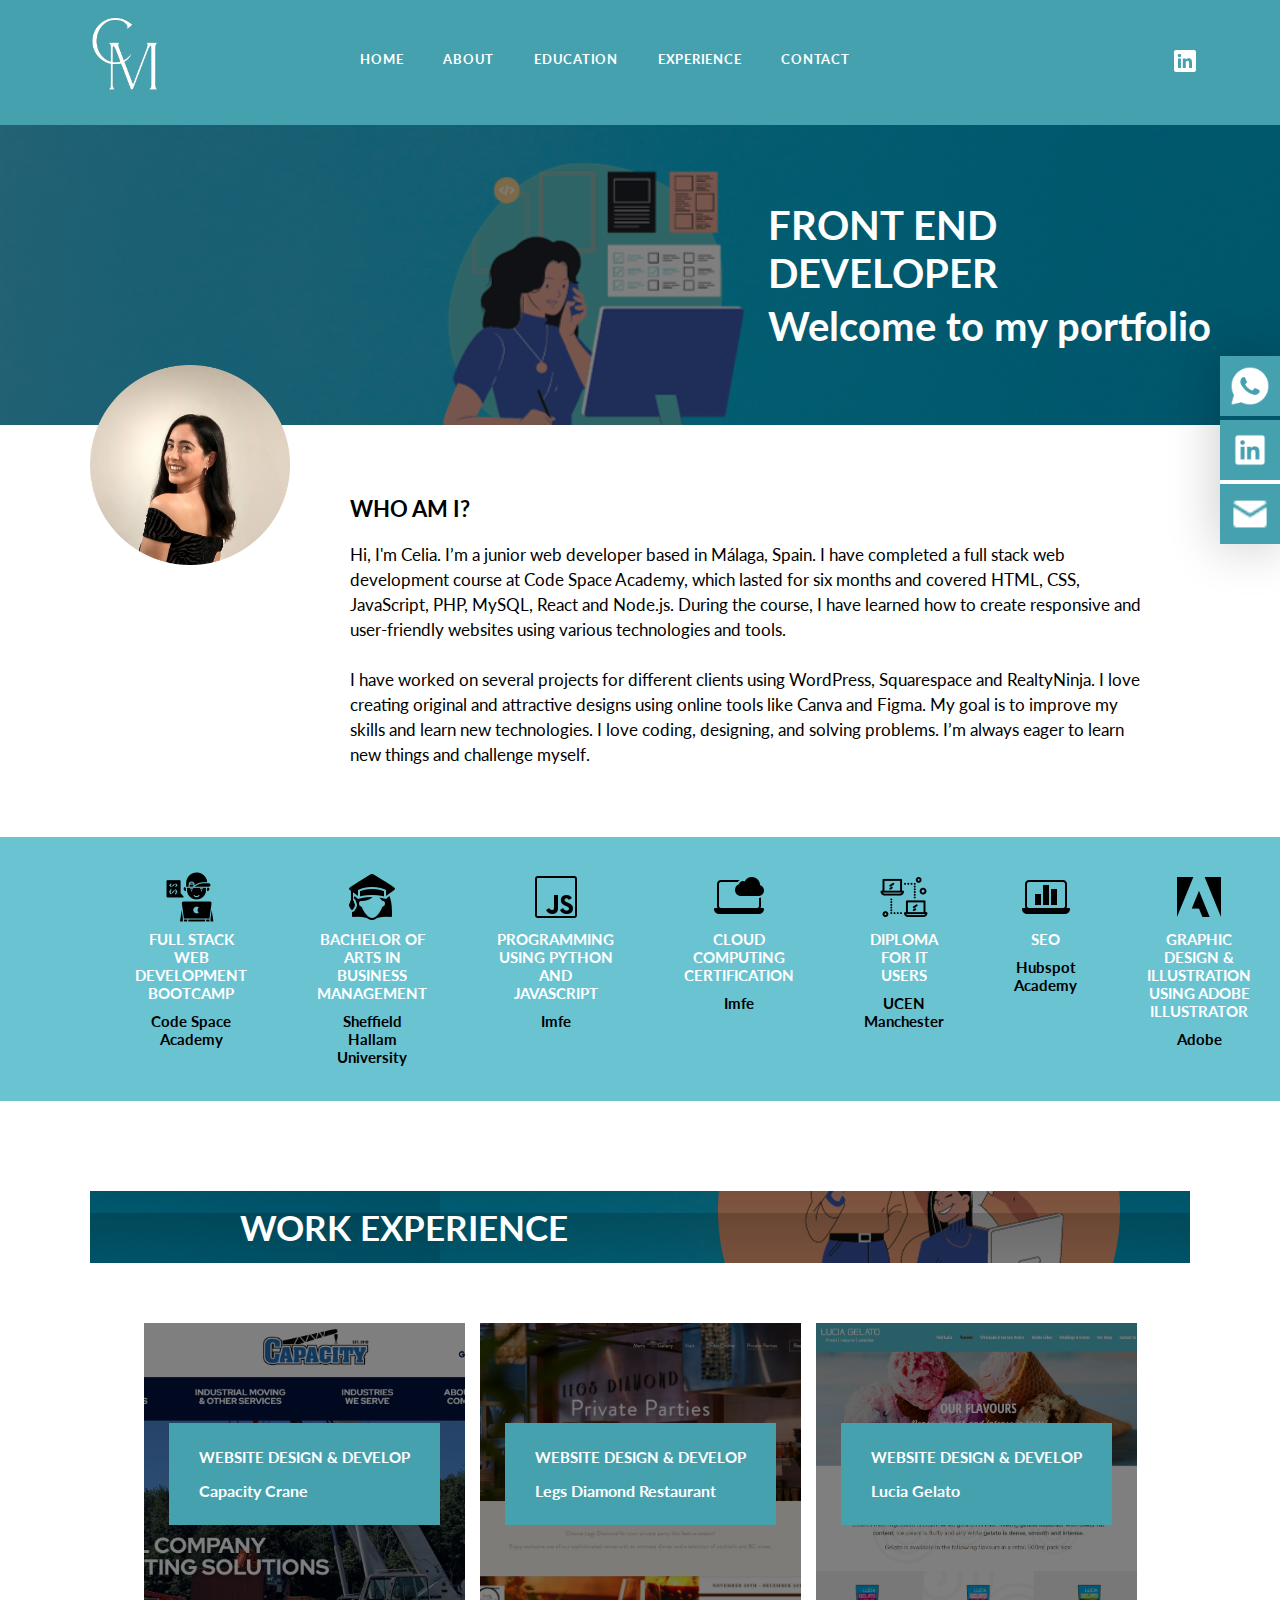
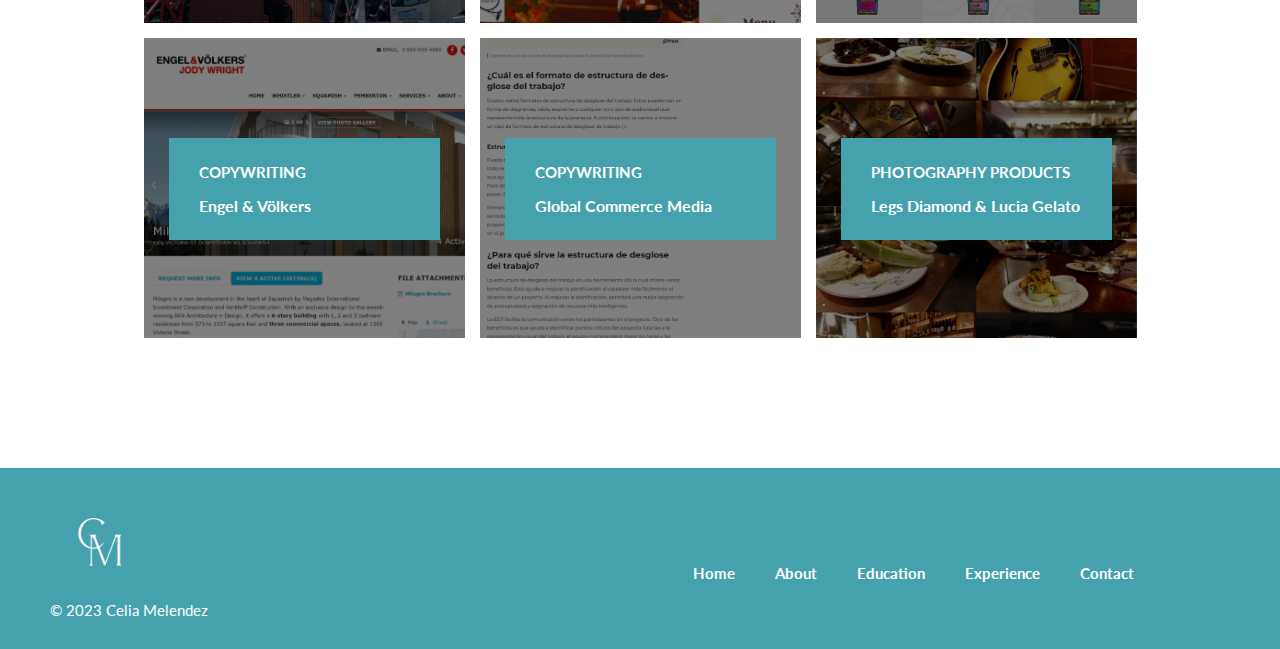
<file: index.html>
<!DOCTYPE html>
<html lang="en">

<head>
  <meta charset="utf-8">
  <meta http-equiv="X-UA-Compatible" content="IE=edge">
  <meta name="viewport" content="width=device-width, initial-scale=1.0">
  <title>Celia Melendez | Front End Developer</title>
  <link rel="icon" type="image/x-icon" href="/pictures/favicon.ico.png">
  <meta name="robots" content="index, follow">
  <meta name="theme-color" content="#0d2340"> <!-- top bar color -->
  <link rel="alternate" href="http://127.0.0.1:5500/" hreflang="es-ES"> <!-- Spanish translator-->
  <meta href="canonical" hre="http://127.0.0.1:5500/">
  <link rel="stylesheet" href="styles.css">
  <link rel="preconnect" href="https://fonts.gstatic.com" crossorigin>
  <link href="https://fonts.googleapis.com/css2?family=Lato:wght@300&display=swap" rel="stylesheet" />
  <!--<link rel=¨stylesheet¨ href=styles.css¨>-->
</head>

<body>
  <!-- HEADER -->
  <header class="header layout-box">
    <img class="logo" src="pictures/logo.png" alt="logo Filmax">
    <!-- HEADER MENU -->
    <nav class="nav">
      <ul class="menu">
        <li class="item"><a href=¨Home¨>Home</a></li>
        <span class="separator"></span>
        <li class="item"><a href=¨About¨>About</a></li>
        <span class="separator"></span>
        <li class="item"><a href=¨Education¨>Education</a></li>
        <span class="separator"></span>
        <li class="item"><a href=¨Experience¨>Experience</a></li>
        <span class="separator"></span>
        <li class="item"><a href=¨Contact¨>Contact</a></li>
      </ul>
    </nav>
    <span class="separator-media"></span>
    <!-- HEADER SOCIAL MEDIA -->
    <nav class="nav">
      <div class="social">
        <a href="https://www.linkedin.com/in/celiamelendez"><svg xmlns="http://www.w3.org/2000/svg" x="0px" y="0px"
            width="30" height="30" viewBox="0 0 30 30">
            <path
              d="M24,4H6C4.895,4,4,4.895,4,6v18c0,1.105,0.895,2,2,2h18c1.105,0,2-0.895,2-2V6C26,4.895,25.105,4,24,4z M10.954,22h-2.95 v-9.492h2.95V22z M9.449,11.151c-0.951,0-1.72-0.771-1.72-1.72c0-0.949,0.77-1.719,1.72-1.719c0.948,0,1.719,0.771,1.719,1.719 C11.168,10.38,10.397,11.151,9.449,11.151z M22.004,22h-2.948v-4.616c0-1.101-0.02-2.517-1.533-2.517 c-1.535,0-1.771,1.199-1.771,2.437V22h-2.948v-9.492h2.83v1.297h0.04c0.394-0.746,1.356-1.533,2.791-1.533 c2.987,0,3.539,1.966,3.539,4.522V22z">
            </path>
          </svg>
          <path
            d="M28,6.937c-0.957,0.425-1.985,0.711-3.064,0.84c1.102-0.66,1.947-1.705,2.345-2.951c-1.03,0.611-2.172,1.055-3.388,1.295 c-0.973-1.037-2.359-1.685-3.893-1.685c-2.946,0-5.334,2.389-5.334,5.334c0,0.418,0.048,0.826,0.138,1.215 c-4.433-0.222-8.363-2.346-10.995-5.574C3.351,6.199,3.088,7.115,3.088,8.094c0,1.85,0.941,3.483,2.372,4.439 c-0.874-0.028-1.697-0.268-2.416-0.667c0,0.023,0,0.044,0,0.067c0,2.585,1.838,4.741,4.279,5.23 c-0.447,0.122-0.919,0.187-1.406,0.187c-0.343,0-0.678-0.034-1.003-0.095c0.679,2.119,2.649,3.662,4.983,3.705 c-1.825,1.431-4.125,2.284-6.625,2.284c-0.43,0-0.855-0.025-1.273-0.075c2.361,1.513,5.164,2.396,8.177,2.396 c9.812,0,15.176-8.128,15.176-15.177c0-0.231-0.005-0.461-0.015-0.69C26.38,8.945,27.285,8.006,28,6.937z">
          </path>
          </svg>
        </a>
    </nav>
  </header>
  <!-- MAIN -->
  <main class="main">
    <!-- PICTURE INTRO -->
    <div class="section">
      <div class="intro-data">
        <h2 class="title">Front End Developer</h2>
        <h3 class="subtitle">Welcome to my portfolio</h3>
      </div>
    </div>
    </div>
    <!-- ABOUT MYSELF -->
    <section class="about">
      <img class="image" src="pictures/myself.png" alt="About myself">
      <div class="introduction">
        <h2 class="heading">Who Am I?</h2>
        <div class="text">
          </p>Hi, I'm Celia. I’m a junior web developer based in Málaga, Spain. I have completed a full
          stack web development course at Code Space Academy, which lasted for six months and covered HTML, CSS,
          JavaScript, PHP, MySQL, React and Node.js. During the course, I have learned how to create responsive and
          user-friendly websites using various technologies and tools.</p>
          <span class="separator"></span>
          <p>I have worked on several projects for different clients using WordPress, Squarespace and
            RealtyNinja. I love creating original and attractive designs using online tools like Canva and Figma. My
            goal is to improve my skills and learn
            new technologies. I love coding, designing, and solving problems. I’m always eager to learn new things and
            challenge myself.</p>
        </div>
      </div>
    </section>
    <!-- EDUCATION-->
    <section class="education">
      <div class="education-row">
        <div class="education-section">
          <img class="source" src="pictures/web-developer.png" altr="developer">
          <div class="data">
            <h3 class="education-title">Full Stack Web Development Bootcamp</h3>
            <p class="education-text">Code Space Academy</p>
          </div>
        </div>
        <div class="education-section">
          <img class="source" src="pictures/degree.png" altr="degree">
          <div class="data">
            <h3 class="education-title">Bachelor of Arts in Business Management</h3>
            <p class="education-text">Sheffield Hallam University</p>
          </div>
        </div>
        <div class="education-section">
          <img class="source" src="pictures/javascript.png" altr="javascrypt">
          <div class="data">
            <h3 class="education-title">Programming Using Python and Javascript</h3>
            <p class="education-text">Imfe</p>
          </div>
        </div>
        <div class="education-section">
          <img class="source" src="pictures/cloud-computing.png" altr="cloud-computing">
          <div class="data">
            <h3 class="education-title">
              Cloud Computing Certification</h3>
            <p class="education-text">Imfe</p>
          </div>
        </div>
      </div>
      <div class="education-row">
        <div class="education-section">
          <img class="source" src="pictures/it.png" altr="it">
          <div class="data">
            <h3 class="education-title">Diploma for IT users</h3>
            <p class="education-text">UCEN Manchester</p>
          </div>
        </div>
        <div class="education-section">
          <img class="source" src="pictures/seo (1).png" altr="seo">
          <div class="data">
            <h3 class="education-title">SEO</h3>
            <p class="education-text">Hubspot Academy</p>
          </div>
        </div>
        <div class="education-section">
          <img class="source" src="pictures/adobe.png" altr="adobe">
          <div class="data">
            <h3 class="education-title">Graphic Design & Illustration Using Adobe Illustrator</h3>
            <p class="education-text">Adobe</p>
          </div>
        </div>
        <div class="education-section">
          <img class="source" src="pictures/business.png" altr="adobe">
          <div class="data">
            <h3 class="education-title">HND Business & Marketing</h3>
            <p class="education-text">UCEN Manchester
            </p>
          </div>
        </div>
        <div class="education-section">
          <img class="source" src="pictures/Growth-Driven Design.png" altr="adobe">
          <div class="data">
            <h3 class="education-title">Growth-Driven Design</h3>
            <p class="education-text">Hubspot Academy</p>
          </div>
        </div>
      </div>
    </section>
    <!-- EXPERIENCE -->
    <section class="experience-section">
      <div class="container">
        <h2 class="heading">Work experience</h2>
      </div>
      <div class="experience-grid">
        <!-- Experience 1 -->
        <article class="experience-container experience-1">
          <div class="data">
            <h2 class="title">Website design & develop</h2>
            <h3 class="subtitle">Capacity Crane</h3>
          </div>
        </article>
        <!-- Experience 2 -->
        <article class=" experience-container experience-2">
          <div class="data">
            <h2 class="title">Website design & develop</h2>
            <h3 class="subtitle">Legs Diamond Restaurant</h3>
          </div>
        </article>
        <!-- Experience 3 -->
        <article class="experience-container experience-3">
          <div class="data">
            <h2 class="title">Website design & develop</h2>
            <h3 class="subtitle">Lucia Gelato</h3>
          </div>
        </article>
        <!-- Experience 4 -->
        <article class="experience-container experience-4">
          <div class="data">
            <h2 class="title">Copywriting</h2>
            <h3 class="subtitle">Engel & Völkers</h3>
          </div>
        </article>
        <!-- Experience 5 -->
        <article class="experience-container experience-5">
          <div class="data">
            <h2 class="title">Copywriting</h2>
            <h3 class="subtitle">Global Commerce Media</h3>
          </div>
        </article>
        <!-- Experience 6 -->
        <article class="experience-container experience-6">
          <div class="data">
            <h2 class="title">Photography products</h2>
            <h3 class="subtitle">Legs Diamond & Lucia Gelato</h3>
          </div>
        </article>
      </div>
    </section>
  </main>
  <!-- FOOTER -->
  <footer class="footer">
    <div class="data">
      <img class="logo-footer" src="pictures/logo.png" altr="">
      <h2 class="copyright">© 2023 Celia Melendez</h2>
    </div>
    <nav class="nav">
      <ul class="menu">
        <li class="item"><a href=¨Home¨>Home</a></li>
        <span class="separator"></span>
        <li class="item"><a href=¨About¨>About</a></li>
        <span class="separator"></span>
        <li class="item"><a href=¨Education¨>Education</a></li>
        <span class="separator"></span>
        <li class="item"><a href=¨Experience¨>Experience</a></li>
        <span class="separator"></span>
        <li class="item"><a href=¨Contact¨>Contact</a></li>
      </ul>
    </nav>
  </footer>
  <!-- CONTACT RIGHT SIDE NAV -->
  <nav class="buttons-right-nav">
    <a class="item" href="https://wa.me/34612345678"><img class="svg" src="pictures/whatsapp..png" alt=""></a>
    <a class="item" href="https://www.linkedin.com/in/celiamelendez"><img class="svg" src="pictures/linkedin..png"
        alt=""></a>
    <a class="item" href="mailto:celiamelendezr@gmail.com"><img class="svg" src="pictures/mail..png" alt=""></a>
  </nav>
</body>

</html>
</file>
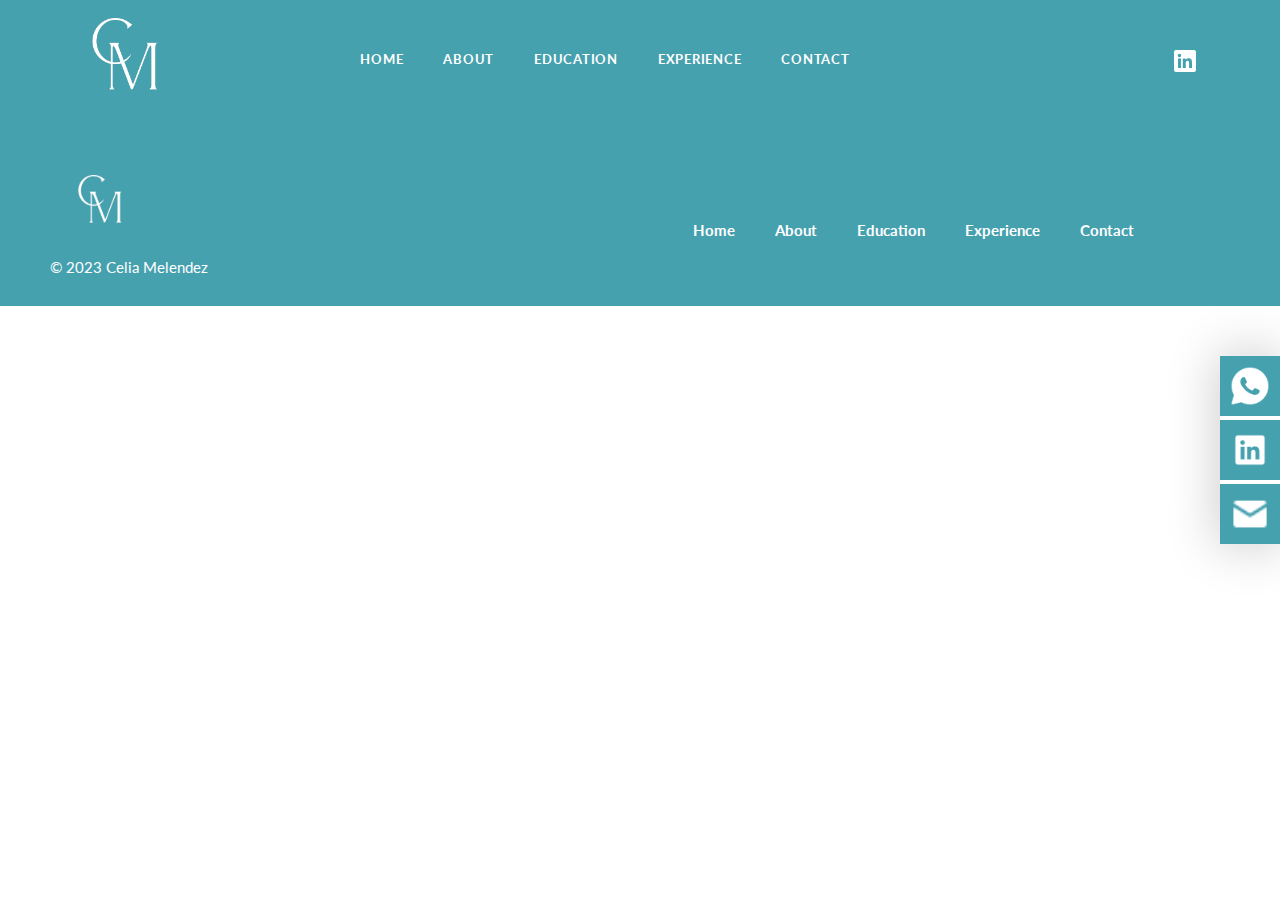
<file: experience1.html>
<!DOCTYPE html>
<html lang="en">

<head>
    <meta charset="UTF-8">
    <meta name="viewport" content="width=device-width, initial-scale=1.0">
    <title>Document</title>
</head>

<body>
    <!DOCTYPE html>
    <html lang="en">

    <head>
        <meta charset="utf-8">
        <meta http-equiv="X-UA-Compatible" content="IE=edge">
        <meta name="viewport" content="width=device-width, initial-scale=1.0">
        <title>Celia Melendez | Front End Developer</title>
        <link rel="icon" type="image/x-icon" href="/pictures/favicon.ico.png">
        <meta name="robots" content="index, follow">
        <meta name="theme-color" content="#0d2340"> <!-- top bar color -->
        <link rel="alternate" href="http://127.0.0.1:5500/" hreflang="es-ES"> <!-- Spanish translator-->
        <meta href="canonical" hre="http://127.0.0.1:5500/">
        <link rel="stylesheet" href="styles.css">
        <link rel="preconnect" href="https://fonts.gstatic.com" crossorigin>
        <link href="https://fonts.googleapis.com/css2?family=Lato:wght@300&display=swap" rel="stylesheet" />
        <!--<link rel=¨stylesheet¨ href=styles.css¨>-->
    </head>

    <body>
        <!-- HEADER -->
        <header class="header layout-box">
            <img class="logo" src="pictures/logo.png" alt="logo Filmax">
            <!-- HEADER MENU -->
            <nav class="nav">
                <ul class="menu">
                    <li class="item"><a href=¨Home¨>Home</a></li>
                    <span class="separator"></span>
                    <li class="item"><a href=¨About¨>About</a></li>
                    <span class="separator"></span>
                    <li class="item"><a href=¨Education¨>Education</a></li>
                    <span class="separator"></span>
                    <li class="item"><a href=¨Experience¨>Experience</a></li>
                    <span class="separator"></span>
                    <li class="item"><a href=¨Contact¨>Contact</a></li>
                </ul>
            </nav>
            <span class="separator-media"></span>
            <!-- HEADER SOCIAL MEDIA -->
            <nav class="nav">
                <div class="social">
                    <a href="https://www.linkedin.com/in/celiamelendez"><svg xmlns="http://www.w3.org/2000/svg" x="0px"
                            y="0px" width="30" height="30" viewBox="0 0 30 30">
                            <path
                                d="M24,4H6C4.895,4,4,4.895,4,6v18c0,1.105,0.895,2,2,2h18c1.105,0,2-0.895,2-2V6C26,4.895,25.105,4,24,4z M10.954,22h-2.95 v-9.492h2.95V22z M9.449,11.151c-0.951,0-1.72-0.771-1.72-1.72c0-0.949,0.77-1.719,1.72-1.719c0.948,0,1.719,0.771,1.719,1.719 C11.168,10.38,10.397,11.151,9.449,11.151z M22.004,22h-2.948v-4.616c0-1.101-0.02-2.517-1.533-2.517 c-1.535,0-1.771,1.199-1.771,2.437V22h-2.948v-9.492h2.83v1.297h0.04c0.394-0.746,1.356-1.533,2.791-1.533 c2.987,0,3.539,1.966,3.539,4.522V22z">
                            </path>
                        </svg>
                        <path
                            d="M28,6.937c-0.957,0.425-1.985,0.711-3.064,0.84c1.102-0.66,1.947-1.705,2.345-2.951c-1.03,0.611-2.172,1.055-3.388,1.295 c-0.973-1.037-2.359-1.685-3.893-1.685c-2.946,0-5.334,2.389-5.334,5.334c0,0.418,0.048,0.826,0.138,1.215 c-4.433-0.222-8.363-2.346-10.995-5.574C3.351,6.199,3.088,7.115,3.088,8.094c0,1.85,0.941,3.483,2.372,4.439 c-0.874-0.028-1.697-0.268-2.416-0.667c0,0.023,0,0.044,0,0.067c0,2.585,1.838,4.741,4.279,5.23 c-0.447,0.122-0.919,0.187-1.406,0.187c-0.343,0-0.678-0.034-1.003-0.095c0.679,2.119,2.649,3.662,4.983,3.705 c-1.825,1.431-4.125,2.284-6.625,2.284c-0.43,0-0.855-0.025-1.273-0.075c2.361,1.513,5.164,2.396,8.177,2.396 c9.812,0,15.176-8.128,15.176-15.177c0-0.231-0.005-0.461-0.015-0.69C26.38,8.945,27.285,8.006,28,6.937z">
                        </path>
                        </svg>
                    </a>
            </nav>
        </header>
        <!-- MAIN -->
        <main class="main">

        </main>
        <!-- FOOTER -->
        <footer class="footer">
            <div class="data">
                <img class="logo-footer" src="pictures/logo.png" altr="">
                <h2 class="copyright">© 2023 Celia Melendez</h2>
            </div>
            <nav class="nav">
                <ul class="menu">
                    <li class="item"><a href=¨Home¨>Home</a></li>
                    <span class="separator"></span>
                    <li class="item"><a href=¨About¨>About</a></li>
                    <span class="separator"></span>
                    <li class="item"><a href=¨Education¨>Education</a></li>
                    <span class="separator"></span>
                    <li class="item"><a href=¨Experience¨>Experience</a></li>
                    <span class="separator"></span>
                    <li class="item"><a href=¨Contact¨>Contact</a></li>
                </ul>
            </nav>
        </footer>
        <!-- CONTACT RIGHT SIDE NAV -->
        <nav class="buttons-right-nav">
            <a class="item" href="https://wa.me/34612345678"><img class="svg" src="pictures/whatsapp..png" alt=""></a>
            <a class="item" href="https://www.linkedin.com/in/celiamelendez"><img class="svg"
                    src="pictures/linkedin..png" alt=""></a>
            <a class="item" href="mailto:celiamelendezr@gmail.com"><img class="svg" src="pictures/mail..png" alt=""></a>
        </nav>
    </body>

    </html>
</file>
<file: styles.css>
*:where( :not(html, iframe, canvas, img, svg, video, audio):not(svg *, symbol *)) {
    all: unset;
    display: revert;
}

* {
    box-sizing: border-box;
}

body {
    background-color: white;
    font-family: "Lato", sans-serif;

    .layout-box {
        max-inline-size: 1280px;
        margin-inline: auto;
    }

    /* LOGO */
    .logo {
        width: 150px;
        height: 150px;
        display: flex;
    }

    .logo:hover {
        cursor: pointer;
    }

    /* ----------------HEADER */
    .header {
        background-color: #46a1af;
        background-position: 250px;
        display: flex;
        align-items: center;
        justify-content: space-between;
        block-size: 125px;
        padding: 50px;

        .nav {
            .menu {
                display: flex;
                align-items: center;
                gap: 20px;
                letter-spacing: .75px;
                color: white;

                .item {
                    display: flex;
                    align-items: center;
                    font-size: 13px;
                    font-weight: bold;
                    text-transform: uppercase;
                    border-bottom: 2px solid transparent;
                    padding-block-end: 5px;
                }

                .item:hover {
                    cursor: pointer;
                    border-bottom: 1px solid #ffffff;
                }
            }

            /* HEADER SOCIAL MEDIA */
            .social {
                display: flex;
                align-items: center;
                justify-content: space-between;
                fill: #ffffff;
                list-style-type: none;
                cursor: pointer;
                margin-right: 30px;
            }
        }

    }

    /* ----------------MAIN */
    .main {

        /* PICTURE INTRO */
        .section {
            position: relative;
            width: 100%;
            height: 300px;
            background-image: linear-gradient(0deg, rgba(0, 0, 0, 0.5) 0%,
                    rgba(0, 0, 0, 0.5) 100%), url(pictures/site-intro-3.png);
            background-size: cover;
            background-position: right middle, left top;
            background-repeat: no-repeat, repeat;
        }

        .section img {
            position: absolute;
            top: 0;
            left: 0;
            width: 100%;
            height: 100%;
        }

        .section .intro-data {
            position: absolute;
            top: 50%;
            right: 5%;
            width: 35%;
            height: auto;
            transform: translateY(-50%);
            color: white;
            font-weight: bold;

            .title {
                text-transform: uppercase;
                font-size: 40px;

            }

            .subtitle {
                font-size: 40px;
                padding-top: 5px;
            }
        }

        /* ABOUT MYSELF */
        .about {
            background-color: #ffffff;
            display: flex;
            padding-bottom: 70px;
        }

        .image {
            width: 300px;
            height: 200px;
            display: flex;
            margin-right: 60px;
            margin-left: 90px;
            margin-top: -60px;
            position: relative;
        }

        .introduction {
            margin-top: 70px;
            margin-right: 125px;
            color: black;

            .heading {
                font-weight: bold;
                text-transform: uppercase;
                margin-bottom: 20px;
                font-size: 22px;
            }

            .separator {
                padding: 20px;
            }

            .text {
                font-size: 17px;
                line-height: 25px;
            }
        }

        /* EDUCATION */
        .education {
            background-color: #6ac3d1;
            display: flex;
            flex-direction: row;
            padding-right: 100px;
            padding-left: 100px;

            .education-row {
                display: flex;
                flex-flow: row nowrap;
                text-align: center;
                justify-content: center;

                .education-section {
                    padding: 35px;

                    .source {
                        padding-bottom: 5px;
                    }

                    .data {
                        .education-title {
                            text-transform: uppercase;
                            font-weight: bold;
                            font-size: 15px;
                            color: #ffffff;

                        }

                        .education-text {
                            font-size: 15px;
                            margin-top: 10px;
                            color: black;
                            font-weight: bold;
                        }
                    }
                }
            }
        }

        /* EXPERIENCE - Part of it is outside of the box because I want to make a transition*/
        .experience-section {
            background-color: #ffffff;
            padding: 90px;

            .container {
                .heading {
                    font-weight: bold;
                    font-size: 35px;
                    text-transform: uppercase;
                    padding-left: 150px;
                    padding-right: 300px;
                    padding-top: 15px;
                    padding-bottom: 15px;
                    background-image: linear-gradient(0deg, rgba(0, 0, 0, 0.5) 0%,
                            rgba(0, 0, 0, 0.59) 100%), url(pictures/site-intro-3.png);
                    background-position-x: 350px;
                    background-position-y: -698px;
                    color: #ffffff;
                }

            }
        }

        .experience-grid {
            background: #ffffff;
            padding-top: 60px;
            padding-bottom: 40px;
            display: grid;
            grid-template-columns: auto auto auto;
            grid-template-rows: 300px 300px;
            justify-content: center;
            grid-gap: 15px;

            .experience-container {
                background-size: cover;
                background-repeat: no-repeat;
                background-position: center;
                padding: 25px;
                padding-top: 100px;

                &.experience-1 {
                    background-image: linear-gradient(0deg, rgba(0, 0, 0, 0.5) 0%,
                            rgba(0, 0, 0, 0.5) 100%), url(pictures/capacity-crane.png);
                }

                &.experience-2 {
                    background-image: linear-gradient(0deg, rgba(0, 0, 0, 0.5) 0%,
                            rgba(0, 0, 0, 0.5) 100%), url(pictures/legs-diamond.jpeg);
                }

                &.experience-3 {
                    background-image: linear-gradient(0deg, rgba(0, 0, 0, 0.5) 0%,
                            rgba(0, 0, 0, 0.5) 100%), url(pictures/lucia-gelato.png);
                }

                &.experience-4 {
                    background-image: linear-gradient(0deg, rgba(0, 0, 0, 0.5) 0%,
                            rgba(0, 0, 0, 0.5) 100%), url(pictures/engel&volkers.jpeg);
                }

                &.experience-5 {
                    background-image: linear-gradient(0deg, rgba(0, 0, 0, 0.5) 0%,
                            rgba(0, 0, 0, 0.5) 100%), url(pictures/global-commerce-media.jpeg);
                }

                &.experience-6 {
                    background-image: linear-gradient(0deg, rgba(0, 0, 0, 0.5) 0%,
                            rgba(0, 0, 0, 0.5) 100%), url(pictures/photography.jpeg);
                }

                .data {
                    background-color: #46a1af;
                    padding: 25px 30px;

                    .title {
                        font-weight: bold;
                        font-size: 15px;
                        color: #ffffff;
                        text-transform: uppercase;
                        padding-bottom: 10px;

                    }

                    .subtitle {
                        color: #ffffff;
                        font-weight: bold;
                        margin-top: 5px;

                    }

                }
            }
        }
    }

    /* FOOTER */
    .footer {
        background-color: #46a1af;
        padding: 30px;
        display: flex;

        .data {
            padding-left: 20px;

            .logo-footer {
                height: 100px;
                width: 100px;
            }

            .copyright {
                color: white;
                font-size: 15px;
            }
        }

        .nav {
            list-style-type: none;
            display: flex;
            align-items: center;
            gap: 20px;
            color: white;

            .menu {
                display: flex;
                color: #ffffff;
                padding-left: 485px;
                padding-top: 50px;

                .item {
                    font-size: 15px;
                    font-weight: bold;
                    border-bottom: 2px solid transparent;

                    &:hover {
                        cursor: pointer;
                        border-bottom: 1px solid #ffffff;

                    }
                }

                .separator {
                    padding: 20px;
                }
            }
        }
    }

    /* CONTACT RIGHT SIDE NAV */
    .buttons-right-nav {
        position: fixed;
        right: 0px;
        top: 50%;
        transform: translateY(-50%);
        display: flex;
        flex-direction: column;
        gap: 4px;
        box-shadow: 0px 0px 51px 3px rgba(0, 0, 1, 0.2);
        z-index: 2;
        cursor: pointer;

        .item {
            width: 60px;
            height: 60px;
            background-color: #46a1af;
            display: grid;
            place-items: center;

            .svg {
                width: 40px;
                height: 40px;
            }
        }
    }
}
</file>
